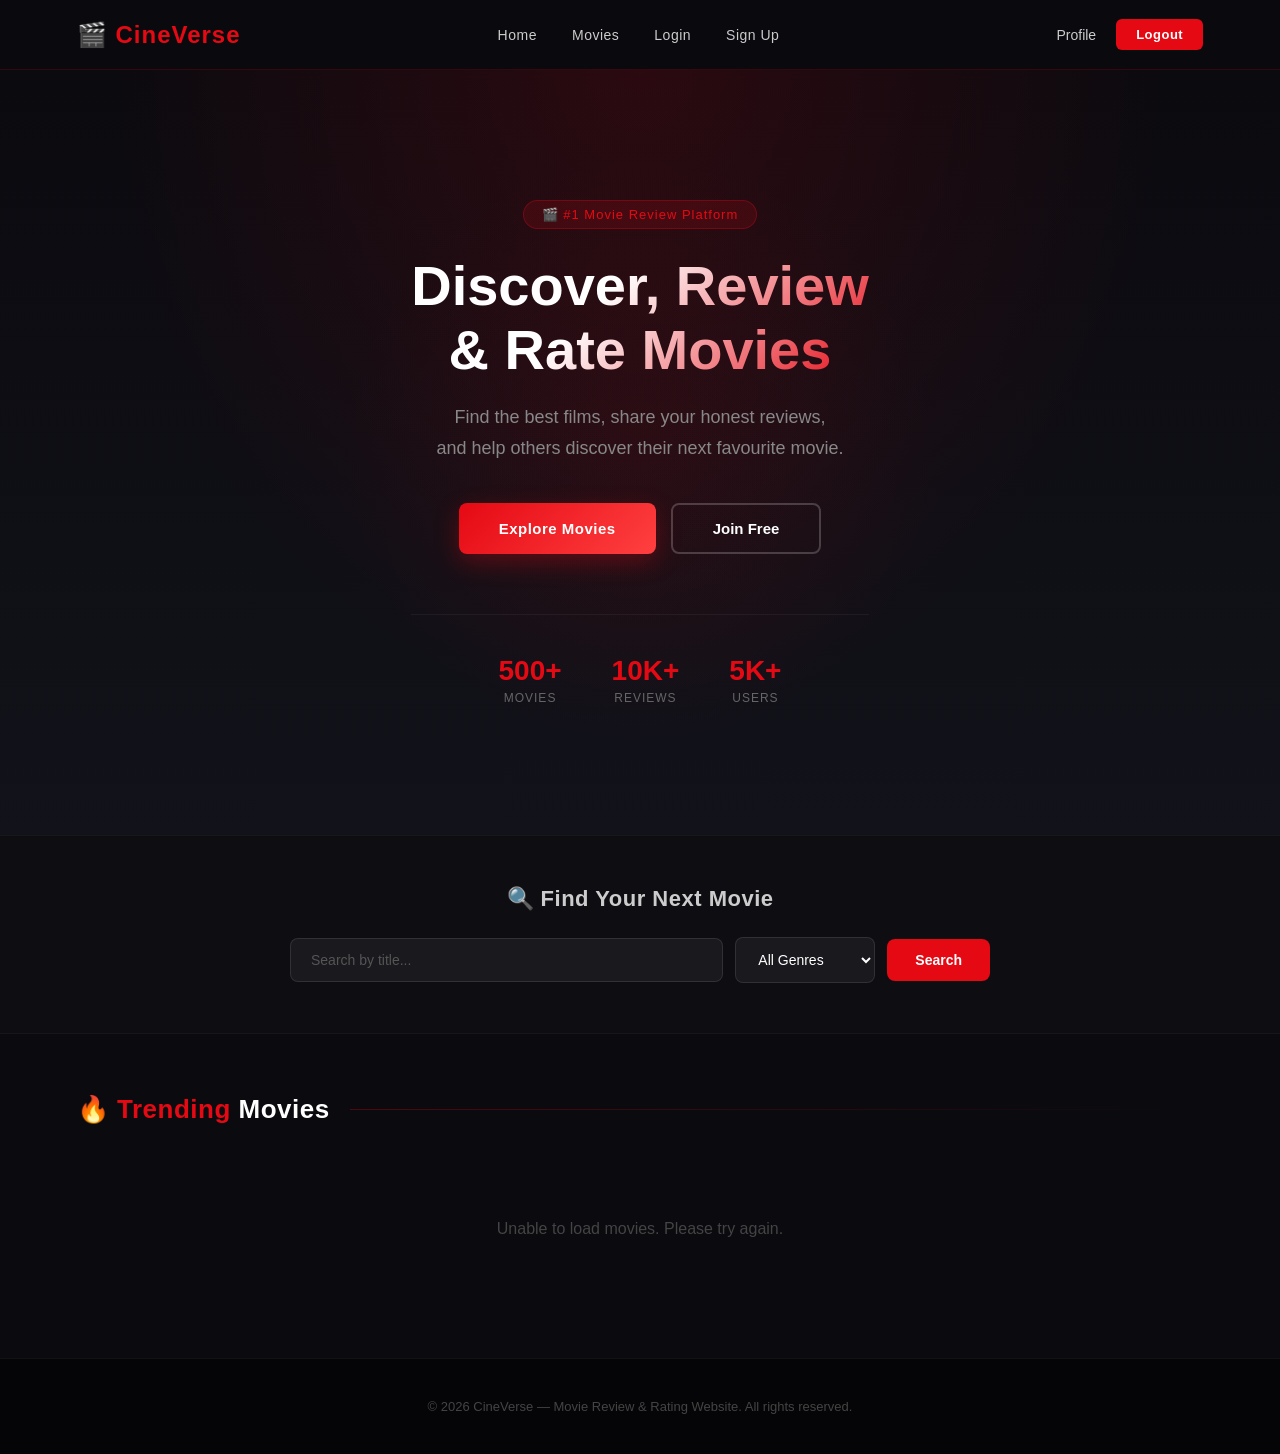
<file: frontend/index.html>
<!DOCTYPE html>
<html lang="en">
<head>
    <meta charset="UTF-8">
    <meta name="viewport" content="width=device-width, initial-scale=1.0">
    <title>CineVerse — Discover, Review & Rate Movies</title>
    <link rel="stylesheet" href="style.css">
</head>
<body>

    <!-- Navbar -->
    <header>
        <nav class="navbar">
            <div class="logo">🎬 CineVerse</div>
            <ul class="nav-links">
                <li><a href="#home">Home</a></li>
                <li><a href="#movies-section">Movies</a></li>
                <li><a href="login.html">Login</a></li>
                <li><a href="signup.html">Sign Up</a></li>
            </ul>
            <div class="nav-right">
                <span id="welcomeUser" class="welcome-text"></span>
                <a href="profile.html" class="nav-profile">Profile</a>
                <button class="logout-btn" onclick="logout()">Logout</button>
            </div>
        </nav>
    </header>

    <!-- Hero -->
    <section class="hero" id="home">
        <div class="hero-content">
            <div class="hero-badge">🎬 #1 Movie Review Platform</div>
            <h1>Discover, Review<br>& Rate Movies</h1>
            <p>Find the best films, share your honest reviews,<br>and help others discover their next favourite movie.</p>
            <div class="hero-buttons">
                <button class="hero-btn" onclick="document.getElementById('movies-section').scrollIntoView({behavior:'smooth'})">Explore Movies</button>
                <button class="hero-btn-outline" onclick="window.location.href='signup.html'">Join Free</button>
            </div>
            <div class="hero-stats">
                <div>
                    <div class="hero-stat-number">500+</div>
                    <div class="hero-stat-label">Movies</div>
                </div>
                <div>
                    <div class="hero-stat-number">10K+</div>
                    <div class="hero-stat-label">Reviews</div>
                </div>
                <div>
                    <div class="hero-stat-number">5K+</div>
                    <div class="hero-stat-label">Users</div>
                </div>
            </div>
        </div>
    </section>

    <!-- Search -->
    <section class="search-section">
        <h2>🔍 Find Your Next Movie</h2>
        <div class="search-controls">
            <input type="text" id="searchInput" placeholder="Search by title...">
            <select id="genreFilter">
                <option value="All">All Genres</option>
                <option value="Action">Action</option>
                <option value="Sci-Fi">Sci-Fi</option>
                <option value="Drama">Drama</option>
                <option value="Comedy">Comedy</option>
                <option value="Horror">Horror</option>
                <option value="Thriller">Thriller</option>
                <option value="Animation">Animation</option>
            </select>
            <button onclick="searchMovies()">Search</button>
        </div>
    </section>

    <!-- Movies -->
    <section class="movies-section" id="movies-section">
        <div class="section-header">
            <h2>🔥 <span>Trending</span> Movies</h2>
            <div class="section-line"></div>
        </div>
        <div class="movie-container" id="movieContainer"></div>
    </section>

    <!-- Footer -->
    <footer>
        <p>© 2026 CineVerse — Movie Review & Rating Website. All rights reserved.</p>
    </footer>

    <script src="js/index.js"></script>

</body>
</html>
</file>
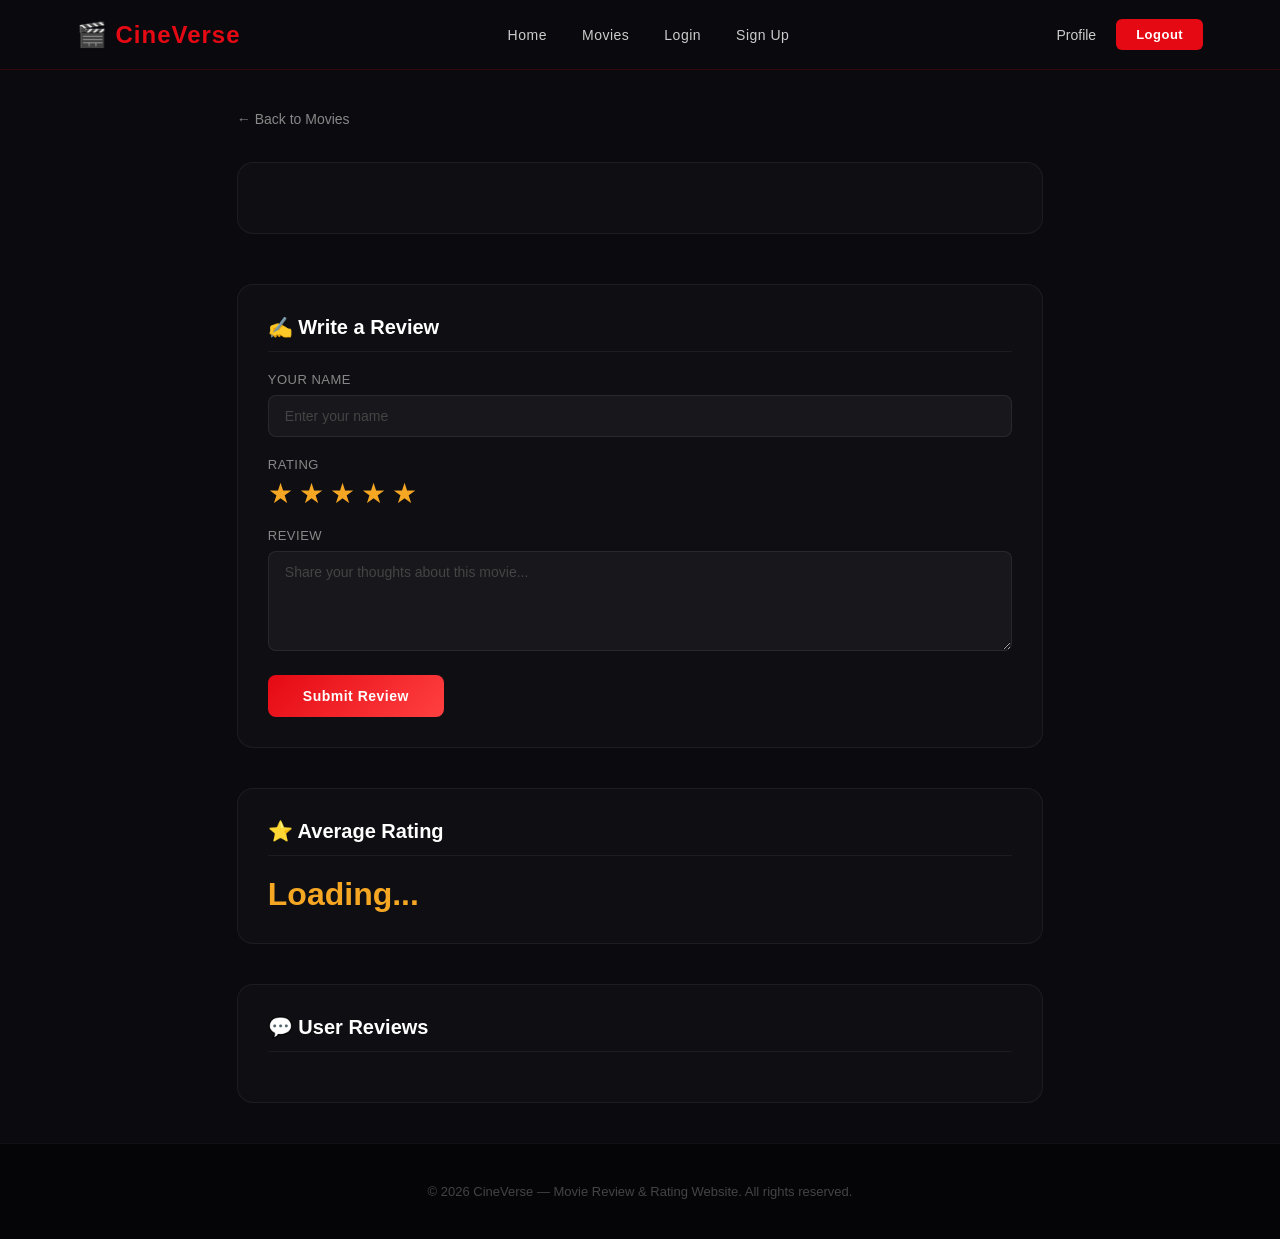
<file: frontend/movie-details.html>
<!DOCTYPE html>
<html lang="en">
<head>
    <meta charset="UTF-8">
    <meta name="viewport" content="width=device-width, initial-scale=1.0">
    <title>Movie Details | CineVerse</title>
    <link rel="stylesheet" href="style.css">
    <link rel="stylesheet" href="moviedetails.css">
</head>
<body>

    <!-- Navbar -->
    <header>
        <nav class="navbar">
            <div class="logo">🎬 CineVerse</div>
            <ul class="nav-links">
                <li><a href="index.html">Home</a></li>
                <li><a href="index.html#movies-section">Movies</a></li>
                <li><a href="login.html">Login</a></li>
                <li><a href="signup.html">Sign Up</a></li>
            </ul>
            <div class="nav-right">
                <a href="profile.html" class="nav-profile">Profile</a>
                <button class="logout-btn" onclick="logout()">Logout</button>
            </div>
        </nav>
    </header>

    <!-- Movie Details -->
    <div class="details-wrapper">

        <!-- Back Button -->
        <a href="index.html" class="back-btn">← Back to Movies</a>

        <!-- Movie Hero -->
        <div id="movieDetails" class="movie-details-hero"></div>

        <!-- Trailer -->
        <div id="trailerSection" class="trailer-section" style="display:none;">
            <h2 class="section-title">🎬 Official Trailer</h2>
            <div class="trailer-wrap">
                <iframe id="trailerFrame" frameborder="0" allowfullscreen></iframe>
            </div>
        </div>

        <!-- Reviews -->
        <div class="reviews-wrapper">

            <!-- Add Review -->
            <div class="review-form-card">
                <h2 class="section-title">✍️ Write a Review</h2>
                <form id="reviewForm">
                    <div class="form-group">
                        <label>Your Name</label>
                        <input type="text" id="userName" placeholder="Enter your name" required>
                    </div>
                    <div class="form-group">
                        <label>Rating</label>
                        <div class="star-rating" id="starRating">
                            <span data-val="1">★</span>
                            <span data-val="2">★</span>
                            <span data-val="3">★</span>
                            <span data-val="4">★</span>
                            <span data-val="5">★</span>
                        </div>
                        <input type="hidden" id="rating" value="5">
                    </div>
                    <div class="form-group">
                        <label>Review</label>
                        <textarea id="reviewText" placeholder="Share your thoughts about this movie..." required></textarea>
                    </div>
                    <button type="submit" class="submit-btn">Submit Review</button>
                </form>
            </div>

            <!-- Average Rating -->
            <div class="rating-summary-card">
                <h2 class="section-title">⭐ Average Rating</h2>
                <div id="averageRating" class="avg-rating-display">Loading...</div>
            </div>

            <!-- Reviews List -->
            <div class="reviews-list-section">
                <h2 class="section-title">💬 User Reviews</h2>
                <div id="reviewsContainer"></div>
            </div>

        </div>
    </div>

    <!-- Footer -->
    <footer>
        <p>© 2026 CineVerse — Movie Review & Rating Website. All rights reserved.</p>
    </footer>

    <script src="js/movie-details.js"></script>
</body>
</html>
</file>
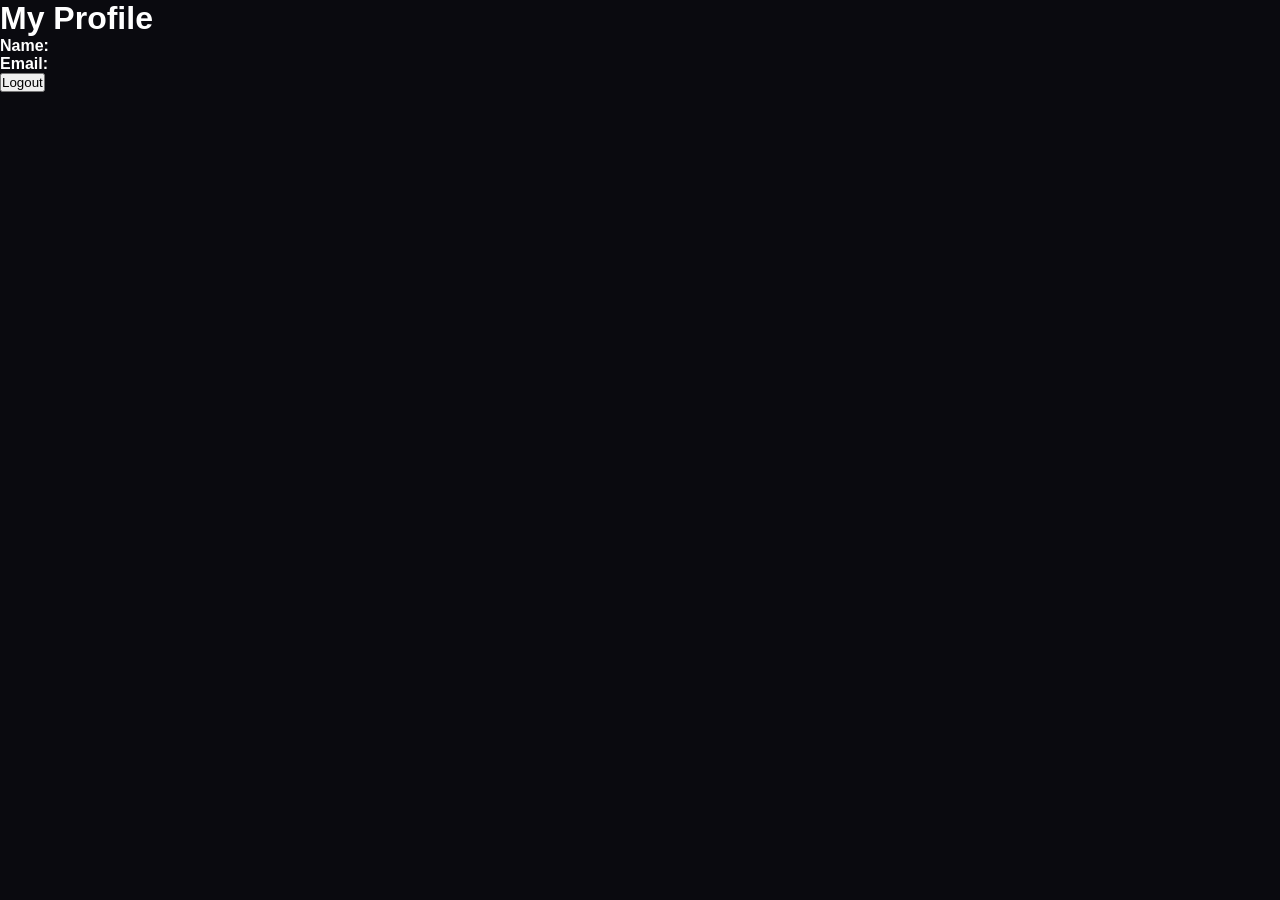
<file: frontend/profile.html>
<!DOCTYPE html>
<html>

<head>
    <title>Profile</title>
    <link rel="stylesheet" href="style.css">
</head>

<body>

    <div class="profile-card">

        <h1>My Profile</h1>

        <p>
            <strong>Name:</strong>
            <span id="profileName"></span>
        </p>

        <p>
            <strong>Email:</strong>
            <span id="profileEmail"></span>
        </p>

        <button onclick="logout()">
            Logout
        </button>

    </div>

    <script src="js/profile.js"></script>

</body>

</html>
</file>
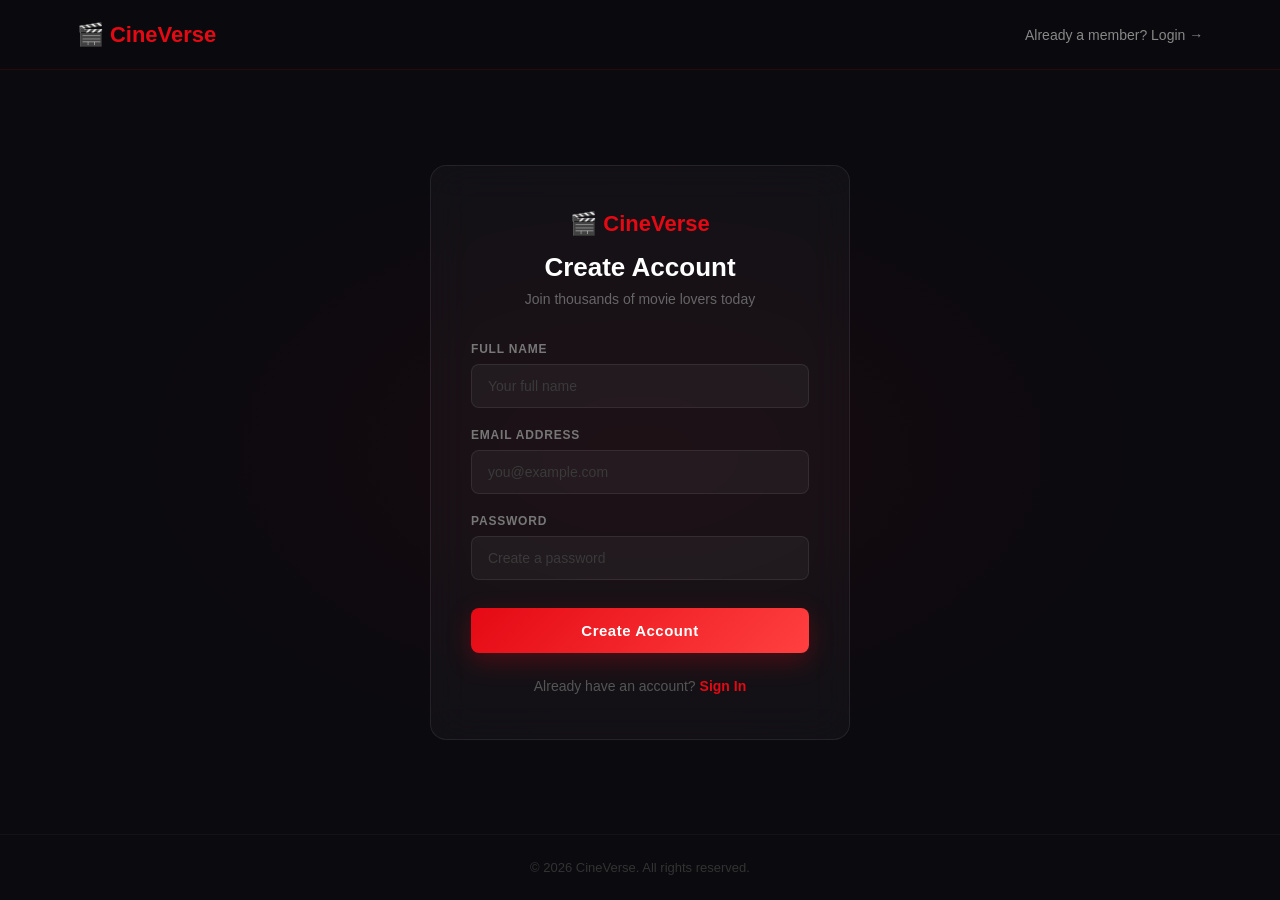
<file: frontend/signup.html>
<!DOCTYPE html>
<html lang="en">
<head>
    <meta charset="UTF-8">
    <meta name="viewport" content="width=device-width, initial-scale=1.0">
    <title>Sign Up | CineVerse</title>
    <link rel="stylesheet" href="signupstyle.css">
</head>
<body>

    <nav class="auth-navbar">
        <a href="index.html" class="auth-nav-logo">🎬 CineVerse</a>
        <a href="login.html" class="auth-nav-link">Already a member? Login →</a>
    </nav>

    <div class="auth-container">
        <div class="auth-card">
            <div class="auth-header">
                <div class="logo-text">🎬 CineVerse</div>
                <h1>Create Account</h1>
                <p>Join thousands of movie lovers today</p>
            </div>

            <form id="signupForm">
                <div class="input-group">
                    <label>Full Name</label>
                    <input type="text" id="name" placeholder="Your full name" required>
                </div>
                <div class="input-group">
                    <label>Email Address</label>
                    <input type="email" id="email" placeholder="you@example.com" required>
                </div>
                <div class="input-group">
                    <label>Password</label>
                    <input type="password" id="password" placeholder="Create a password" required>
                </div>
                <button type="submit" class="auth-btn">Create Account</button>
            </form>

            <div class="auth-footer">
                Already have an account? <a href="login.html">Sign In</a>
            </div>
        </div>
    </div>

    <footer class="auth-page-footer">
        <p>© 2026 CineVerse. All rights reserved.</p>
    </footer>

    <script src="js/signup.js"></script>
</body>
</html>
</file>
<file: frontend/style.css>
/* ===================== RESET ===================== */
*, *::before, *::after { margin: 0; padding: 0; box-sizing: border-box; }
html { scroll-behavior: smooth; }
body { background: #0a0a0f; color: #fff; font-family: 'Segoe UI', Arial, sans-serif; min-height: 100vh; }

/* ===================== NAVBAR ===================== */
.navbar {
    display: flex;
    align-items: center;
    justify-content: space-between;
    padding: 0 6%;
    height: 70px;
    background: rgba(10, 10, 15, 0.95);
    backdrop-filter: blur(20px);
    border-bottom: 1px solid rgba(229, 9, 20, 0.2);
    position: sticky;
    top: 0;
    z-index: 1000;
}
.logo {
    font-size: 24px;
    font-weight: 800;
    color: #e50914;
    letter-spacing: 1px;
    text-decoration: none;
}
.nav-links {
    display: flex;
    list-style: none;
    gap: 35px;
}
.nav-links a {
    text-decoration: none;
    color: #ccc;
    font-size: 14px;
    font-weight: 500;
    letter-spacing: 0.5px;
    transition: color 0.3s;
}
.nav-links a:hover { color: #e50914; }
.nav-right {
    display: flex;
    align-items: center;
    gap: 20px;
}
.welcome-text {
    font-size: 14px;
    color: #aaa;
}
.nav-profile {
    text-decoration: none;
    color: #ccc;
    font-size: 14px;
    font-weight: 500;
    transition: color 0.3s;
}
.nav-profile:hover { color: #e50914; }
.logout-btn {
    padding: 8px 20px;
    background: #e50914;
    color: #fff;
    border: none;
    border-radius: 6px;
    font-size: 13px;
    font-weight: 600;
    cursor: pointer;
    transition: all 0.3s;
    letter-spacing: 0.5px;
}
.logout-btn:hover { background: #c4070f; transform: translateY(-1px); }

/* ===================== HERO ===================== */
.hero {
    min-height: 85vh;
    display: flex;
    align-items: center;
    justify-content: center;
    text-align: center;
    padding: 80px 6%;
    position: relative;
    background: radial-gradient(ellipse at center top, rgba(229,9,20,0.15) 0%, transparent 60%),
                linear-gradient(180deg, #0a0a0f 0%, #12121a 100%);
    overflow: hidden;
}
.hero::before {
    content: '';
    position: absolute;
    width: 600px; height: 600px;
    background: radial-gradient(circle, rgba(229,9,20,0.08) 0%, transparent 70%);
    border-radius: 50%;
    top: 50%; left: 50%;
    transform: translate(-50%, -50%);
    pointer-events: none;
}
.hero-content { position: relative; z-index: 1; max-width: 750px; }
.hero-badge {
    display: inline-block;
    padding: 6px 18px;
    background: rgba(229,9,20,0.15);
    border: 1px solid rgba(229,9,20,0.3);
    border-radius: 20px;
    font-size: 13px;
    color: #e50914;
    margin-bottom: 25px;
    letter-spacing: 1px;
}
.hero-content h1 {
    font-size: 56px;
    font-weight: 800;
    line-height: 1.15;
    margin-bottom: 20px;
    background: linear-gradient(135deg, #fff 40%, #e50914 100%);
    -webkit-background-clip: text;
    -webkit-text-fill-color: transparent;
    background-clip: text;
}
.hero-content p {
    font-size: 18px;
    color: #888;
    margin-bottom: 40px;
    line-height: 1.7;
}
.hero-buttons { display: flex; gap: 15px; justify-content: center; flex-wrap: wrap; }
.hero-btn {
    padding: 15px 40px;
    background: linear-gradient(135deg, #e50914, #ff4040);
    color: #fff;
    border: none;
    border-radius: 8px;
    font-size: 15px;
    font-weight: 700;
    cursor: pointer;
    transition: all 0.3s;
    letter-spacing: 0.5px;
    box-shadow: 0 8px 25px rgba(229,9,20,0.3);
}
.hero-btn:hover { transform: translateY(-3px); box-shadow: 0 15px 35px rgba(229,9,20,0.4); }
.hero-btn-outline {
    padding: 15px 40px;
    background: transparent;
    color: #fff;
    border: 2px solid rgba(255,255,255,0.2);
    border-radius: 8px;
    font-size: 15px;
    font-weight: 600;
    cursor: pointer;
    transition: all 0.3s;
}
.hero-btn-outline:hover { border-color: #e50914; color: #e50914; transform: translateY(-3px); }
.hero-stats {
    display: flex;
    gap: 50px;
    justify-content: center;
    margin-top: 60px;
    padding-top: 40px;
    border-top: 1px solid rgba(255,255,255,0.05);
}
.hero-stat-number { font-size: 28px; font-weight: 800; color: #e50914; }
.hero-stat-label { font-size: 12px; color: #666; margin-top: 4px; letter-spacing: 1px; text-transform: uppercase; }

/* ===================== SEARCH SECTION ===================== */
.search-section {
    padding: 50px 6%;
    background: rgba(255,255,255,0.01);
    border-top: 1px solid rgba(255,255,255,0.04);
    border-bottom: 1px solid rgba(255,255,255,0.04);
}
.search-section h2 {
    text-align: center;
    font-size: 22px;
    font-weight: 600;
    color: #ccc;
    margin-bottom: 25px;
    letter-spacing: 0.5px;
}
.search-controls {
    display: flex;
    gap: 12px;
    max-width: 700px;
    margin: 0 auto;
    align-items: center;
}
.search-controls input {
    flex: 1;
    padding: 13px 20px;
    background: rgba(255,255,255,0.05);
    border: 1px solid rgba(255,255,255,0.1);
    border-radius: 8px;
    color: #fff;
    font-size: 14px;
    transition: all 0.3s;
    outline: none;
}
.search-controls input::placeholder { color: #555; }
.search-controls input:focus {
    border-color: #e50914;
    background: rgba(255,255,255,0.08);
    box-shadow: 0 0 0 3px rgba(229,9,20,0.1);
}
.search-controls select {
    padding: 13px 18px;
    background: rgba(255,255,255,0.05);
    border: 1px solid rgba(255,255,255,0.1);
    border-radius: 8px;
    color: #fff;
    font-size: 14px;
    cursor: pointer;
    outline: none;
    transition: all 0.3s;
    min-width: 140px;
}
.search-controls select:focus { border-color: #e50914; }
.search-controls select option { background: #1a1a2e; }
.search-controls button {
    padding: 13px 28px;
    background: #e50914;
    color: #fff;
    border: none;
    border-radius: 8px;
    font-size: 14px;
    font-weight: 600;
    cursor: pointer;
    transition: all 0.3s;
    white-space: nowrap;
}
.search-controls button:hover { background: #c4070f; }

/* ===================== MOVIES SECTION ===================== */
.movies-section {
    padding: 60px 6%;
}
.section-header {
    display: flex;
    align-items: center;
    justify-content: space-between;
    margin-bottom: 35px;
}
.section-header h2 {
    font-size: 26px;
    font-weight: 700;
    color: #fff;
    letter-spacing: 0.5px;
}
.section-header h2 span { color: #e50914; }
.section-line {
    flex: 1;
    height: 1px;
    background: linear-gradient(90deg, rgba(229,9,20,0.3), transparent);
    margin-left: 20px;
}

/* ===================== MOVIE CARDS ===================== */
.movie-container {
    display: grid;
    grid-template-columns: repeat(auto-fill, minmax(220px, 1fr));
    gap: 25px;
}
.movie-card {
    background: rgba(255,255,255,0.03);
    border: 1px solid rgba(255,255,255,0.06);
    border-radius: 12px;
    overflow: hidden;
    transition: all 0.35s cubic-bezier(0.25, 0.46, 0.45, 0.94);
    cursor: pointer;
    position: relative;
}
.movie-card:hover {
    transform: translateY(-10px);
    border-color: rgba(229,9,20,0.4);
    box-shadow: 0 20px 50px rgba(0,0,0,0.5), 0 0 0 1px rgba(229,9,20,0.2);
}
.movie-card-img-wrap { position: relative; overflow: hidden; height: 310px; }
.movie-card img {
    width: 100%;
    height: 100%;
    object-fit: cover;
    transition: transform 0.5s ease;
    display: block;
}
.movie-card:hover img { transform: scale(1.06); }
.card-btn {
    width: 100%;
    margin-top: 12px;
    padding: 10px;
    background: linear-gradient(135deg, #e50914, #ff4040);
    color: #fff;
    border: none;
    border-radius: 7px;
    font-size: 13px;
    font-weight: 700;
    cursor: pointer;
    transition: all 0.3s;
    letter-spacing: 0.5px;
}
.card-btn:hover { background: #c4070f; transform: translateY(-1px); }
.movie-card-body { padding: 16px; }
.movie-card-body h3 {
    font-size: 15px;
    font-weight: 700;
    color: #fff;
    margin-bottom: 8px;
    line-height: 1.3;
    white-space: nowrap;
    overflow: hidden;
    text-overflow: ellipsis;
}
.movie-card-meta { display: flex; align-items: center; gap: 10px; }
.movie-genre {
    font-size: 11px;
    color: #e50914;
    font-weight: 600;
    text-transform: uppercase;
    letter-spacing: 0.5px;
    background: rgba(229,9,20,0.1);
    padding: 3px 10px;
    border-radius: 20px;
    border: 1px solid rgba(229,9,20,0.2);
}
.movie-year { font-size: 12px; color: #555; font-weight: 500; }

/* ===================== FOOTER ===================== */
footer {
    padding: 40px 6%;
    background: rgba(0,0,0,0.5);
    border-top: 1px solid rgba(255,255,255,0.05);
    text-align: center;
}
footer p { color: #444; font-size: 13px; }

/* ===================== EMPTY STATE ===================== */
.empty-state {
    grid-column: 1 / -1;
    text-align: center;
    padding: 60px 20px;
    color: #444;
}
.empty-state svg { margin-bottom: 15px; opacity: 0.3; }
.empty-state p { font-size: 16px; }

/* ===================== RESPONSIVE ===================== */
@media (max-width: 900px) {
    .hero-content h1 { font-size: 40px; }
    .hero-stats { gap: 30px; }
    .navbar { padding: 0 4%; }
    .movies-section { padding: 40px 4%; }
}
@media (max-width: 768px) {
    .nav-links { display: none; }
    .hero-content h1 { font-size: 30px; }
    .hero { min-height: 70vh; }
    .movie-container { grid-template-columns: repeat(auto-fill, minmax(160px, 1fr)); gap: 15px; }
    .movie-card-img-wrap { height: 240px; }
    .search-controls { flex-direction: column; }
    .hero-stats { gap: 20px; flex-wrap: wrap; }
}
</file>
<file: frontend/moviedetails.css>
/* ===================== MOVIE DETAILS PAGE ===================== */
.details-wrapper {
    max-width: 960px;
    margin: 0 auto;
    padding: 40px 6%;
}
.back-btn {
    display: inline-flex;
    align-items: center;
    gap: 6px;
    color: #888;
    text-decoration: none;
    font-size: 14px;
    margin-bottom: 35px;
    transition: color 0.3s;
}
.back-btn:hover { color: #e50914; }

/* Movie Details Hero */
.movie-details-hero {
    display: grid;
    grid-template-columns: 280px 1fr;
    gap: 40px;
    margin-bottom: 50px;
    background: rgba(255,255,255,0.02);
    border: 1px solid rgba(255,255,255,0.06);
    border-radius: 16px;
    padding: 35px;
}
.movie-details-hero img {
    width: 100%;
    border-radius: 12px;
    object-fit: cover;
    box-shadow: 0 20px 50px rgba(0,0,0,0.5);
}
.movie-details-info { display: flex; flex-direction: column; gap: 15px; }
.movie-details-info h1 {
    font-size: 36px;
    font-weight: 800;
    color: #fff;
    line-height: 1.2;
}
.movie-tags { display: flex; gap: 10px; flex-wrap: wrap; }
.movie-tag {
    padding: 5px 14px;
    border-radius: 20px;
    font-size: 12px;
    font-weight: 600;
    letter-spacing: 0.5px;
}
.tag-genre { background: rgba(229,9,20,0.15); color: #e50914; border: 1px solid rgba(229,9,20,0.3); }
.tag-year { background: rgba(255,255,255,0.05); color: #888; border: 1px solid rgba(255,255,255,0.1); }
.movie-description { font-size: 15px; color: #999; line-height: 1.7; }

/* Section Title */
.section-title {
    font-size: 20px;
    font-weight: 700;
    color: #fff;
    margin-bottom: 20px;
    padding-bottom: 12px;
    border-bottom: 1px solid rgba(255,255,255,0.06);
}

/* Trailer */
.trailer-section { margin-bottom: 50px; }
.trailer-wrap {
    border-radius: 12px;
    overflow: hidden;
    border: 1px solid rgba(255,255,255,0.08);
    background: #000;
}
.trailer-wrap iframe { width: 100%; height: 450px; display: block; }

/* Reviews Wrapper */
.reviews-wrapper { display: flex; flex-direction: column; gap: 40px; }

/* Review Form Card */
.review-form-card {
    background: rgba(255,255,255,0.02);
    border: 1px solid rgba(255,255,255,0.06);
    border-radius: 16px;
    padding: 30px;
}
.form-group { margin-bottom: 20px; }
.form-group label { display: block; font-size: 13px; color: #888; margin-bottom: 8px; font-weight: 500; letter-spacing: 0.5px; text-transform: uppercase; }
.form-group input, .form-group textarea {
    width: 100%;
    padding: 12px 16px;
    background: rgba(255,255,255,0.04);
    border: 1px solid rgba(255,255,255,0.08);
    border-radius: 8px;
    color: #fff;
    font-size: 14px;
    outline: none;
    transition: all 0.3s;
    font-family: inherit;
}
.form-group input::placeholder, .form-group textarea::placeholder { color: #444; }
.form-group input:focus, .form-group textarea:focus {
    border-color: #e50914;
    background: rgba(255,255,255,0.06);
    box-shadow: 0 0 0 3px rgba(229,9,20,0.08);
}
.form-group textarea { min-height: 100px; resize: vertical; }

/* Star Rating */
.star-rating { display: flex; gap: 6px; }
.star-rating span {
    font-size: 28px;
    color: #333;
    cursor: pointer;
    transition: all 0.2s;
    line-height: 1;
}
.star-rating span.active { color: #f5a623; }
.star-rating span:hover { transform: scale(1.2); color: #f5a623; }

.submit-btn {
    padding: 13px 35px;
    background: linear-gradient(135deg, #e50914, #ff4040);
    color: #fff;
    border: none;
    border-radius: 8px;
    font-size: 14px;
    font-weight: 700;
    cursor: pointer;
    transition: all 0.3s;
    letter-spacing: 0.5px;
}
.submit-btn:hover { transform: translateY(-2px); box-shadow: 0 8px 20px rgba(229,9,20,0.3); }

/* Rating Summary */
.rating-summary-card {
    background: rgba(255,255,255,0.02);
    border: 1px solid rgba(255,255,255,0.06);
    border-radius: 16px;
    padding: 30px;
}
.avg-rating-display {
    font-size: 32px;
    font-weight: 800;
    color: #f5a623;
}

/* Reviews List */
.reviews-list-section {
    background: rgba(255,255,255,0.02);
    border: 1px solid rgba(255,255,255,0.06);
    border-radius: 16px;
    padding: 30px;
}
.review-card {
    padding: 20px 0;
    border-bottom: 1px solid rgba(255,255,255,0.04);
}
.review-card:last-child { border-bottom: none; padding-bottom: 0; }
.review-card-header { display: flex; align-items: center; justify-content: space-between; margin-bottom: 10px; }
.review-card-name { font-size: 15px; font-weight: 700; color: #fff; }
.review-card-rating { color: #f5a623; font-size: 13px; font-weight: 600; }
.review-card-text { font-size: 14px; color: #888; line-height: 1.6; font-style: italic; }
.no-reviews { color: #444; font-size: 14px; text-align: center; padding: 30px; }

/* Responsive */
@media (max-width: 768px) {
    .movie-details-hero { grid-template-columns: 1fr; }
    .movie-details-hero img { max-width: 250px; margin: 0 auto; display: block; }
    .movie-details-info h1 { font-size: 26px; }
    .trailer-wrap iframe { height: 250px; }
}
/* ===================== MOVIE DETAILS PAGE ===================== */
.details-wrapper {
    max-width: 960px;
    margin: 0 auto;
    padding: 40px 6%;
}
.back-btn {
    display: inline-flex;
    align-items: center;
    gap: 6px;
    color: #888;
    text-decoration: none;
    font-size: 14px;
    margin-bottom: 35px;
    transition: color 0.3s;
}
.back-btn:hover { color: #e50914; }

/* Movie Details Hero */
.movie-details-hero {
    display: grid;
    grid-template-columns: 280px 1fr;
    gap: 40px;
    margin-bottom: 50px;
    background: rgba(255,255,255,0.02);
    border: 1px solid rgba(255,255,255,0.06);
    border-radius: 16px;
    padding: 35px;
}
.movie-details-hero img {
    width: 100%;
    border-radius: 12px;
    object-fit: cover;
    box-shadow: 0 20px 50px rgba(0,0,0,0.5);
}
.movie-details-info { display: flex; flex-direction: column; gap: 15px; }
.movie-details-info h1 {
    font-size: 36px;
    font-weight: 800;
    color: #fff;
    line-height: 1.2;
}
.movie-tags { display: flex; gap: 10px; flex-wrap: wrap; }
.movie-tag {
    padding: 5px 14px;
    border-radius: 20px;
    font-size: 12px;
    font-weight: 600;
    letter-spacing: 0.5px;
}
.tag-genre { background: rgba(229,9,20,0.15); color: #e50914; border: 1px solid rgba(229,9,20,0.3); }
.tag-year { background: rgba(255,255,255,0.05); color: #888; border: 1px solid rgba(255,255,255,0.1); }
.movie-description { font-size: 15px; color: #999; line-height: 1.7; }

/* Section Title */
.section-title {
    font-size: 20px;
    font-weight: 700;
    color: #fff;
    margin-bottom: 20px;
    padding-bottom: 12px;
    border-bottom: 1px solid rgba(255,255,255,0.06);
}

/* Trailer */
.trailer-section { margin-bottom: 50px; }
.trailer-wrap {
    border-radius: 12px;
    overflow: hidden;
    border: 1px solid rgba(255,255,255,0.08);
    background: #000;
}
.trailer-wrap iframe { width: 100%; height: 450px; display: block; }

/* Reviews Wrapper */
.reviews-wrapper { display: flex; flex-direction: column; gap: 40px; }

/* Review Form Card */
.review-form-card {
    background: rgba(255,255,255,0.02);
    border: 1px solid rgba(255,255,255,0.06);
    border-radius: 16px;
    padding: 30px;
}
.form-group { margin-bottom: 20px; }
.form-group label { display: block; font-size: 13px; color: #888; margin-bottom: 8px; font-weight: 500; letter-spacing: 0.5px; text-transform: uppercase; }
.form-group input, .form-group textarea {
    width: 100%;
    padding: 12px 16px;
    background: rgba(255,255,255,0.04);
    border: 1px solid rgba(255,255,255,0.08);
    border-radius: 8px;
    color: #fff;
    font-size: 14px;
    outline: none;
    transition: all 0.3s;
    font-family: inherit;
}
.form-group input::placeholder, .form-group textarea::placeholder { color: #444; }
.form-group input:focus, .form-group textarea:focus {
    border-color: #e50914;
    background: rgba(255,255,255,0.06);
    box-shadow: 0 0 0 3px rgba(229,9,20,0.08);
}
.form-group textarea { min-height: 100px; resize: vertical; }

/* Star Rating */
.star-rating { display: flex; gap: 6px; }
.star-rating span {
    font-size: 28px;
    color: #333;
    cursor: pointer;
    transition: all 0.2s;
    line-height: 1;
}
.star-rating span.active { color: #f5a623; }
.star-rating span:hover { transform: scale(1.2); color: #f5a623; }

.submit-btn {
    padding: 13px 35px;
    background: linear-gradient(135deg, #e50914, #ff4040);
    color: #fff;
    border: none;
    border-radius: 8px;
    font-size: 14px;
    font-weight: 700;
    cursor: pointer;
    transition: all 0.3s;
    letter-spacing: 0.5px;
}
.submit-btn:hover { transform: translateY(-2px); box-shadow: 0 8px 20px rgba(229,9,20,0.3); }

/* Rating Summary */
.rating-summary-card {
    background: rgba(255,255,255,0.02);
    border: 1px solid rgba(255,255,255,0.06);
    border-radius: 16px;
    padding: 30px;
}
.avg-rating-display {
    font-size: 32px;
    font-weight: 800;
    color: #f5a623;
}

/* Reviews List */
.reviews-list-section {
    background: rgba(255,255,255,0.02);
    border: 1px solid rgba(255,255,255,0.06);
    border-radius: 16px;
    padding: 30px;
}
.review-card {
    padding: 20px 0;
    border-bottom: 1px solid rgba(255,255,255,0.04);
}
.review-card:last-child { border-bottom: none; padding-bottom: 0; }
.review-card-header { display: flex; align-items: center; justify-content: space-between; margin-bottom: 10px; }
.review-card-name { font-size: 15px; font-weight: 700; color: #fff; }
.review-card-rating { color: #f5a623; font-size: 13px; font-weight: 600; }
.review-card-text { font-size: 14px; color: #888; line-height: 1.6; font-style: italic; }
.no-reviews { color: #444; font-size: 14px; text-align: center; padding: 30px; }

/* Responsive */
@media (max-width: 768px) {
    .movie-details-hero { grid-template-columns: 1fr; }
    .movie-details-hero img { max-width: 250px; margin: 0 auto; display: block; }
    .movie-details-info h1 { font-size: 26px; }
    .trailer-wrap iframe { height: 250px; }
}
</file>
<file: frontend/signupstyle.css>
/* ===================== AUTH PAGES ===================== */
*, *::before, *::after { margin: 0; padding: 0; box-sizing: border-box; }
body {
    min-height: 100vh;
    background: #0a0a0f;
    display: flex;
    flex-direction: column;
    font-family: 'Segoe UI', Arial, sans-serif;
    color: #fff;
}

/* Navbar */
.auth-navbar {
    display: flex;
    align-items: center;
    justify-content: space-between;
    padding: 0 6%;
    height: 70px;
    background: rgba(10,10,15,0.95);
    border-bottom: 1px solid rgba(229,9,20,0.15);
    backdrop-filter: blur(20px);
}
.auth-nav-logo {
    font-size: 22px;
    font-weight: 800;
    color: #e50914;
    text-decoration: none;
}
.auth-nav-link {
    color: #888;
    text-decoration: none;
    font-size: 14px;
    transition: color 0.3s;
}
.auth-nav-link:hover { color: #e50914; }

/* Auth Container */
.auth-container {
    flex: 1;
    display: flex;
    align-items: center;
    justify-content: center;
    padding: 60px 20px;
    background: radial-gradient(ellipse at center, rgba(229,9,20,0.06) 0%, transparent 60%);
}
.auth-card {
    width: 100%;
    max-width: 420px;
    background: rgba(255,255,255,0.03);
    border: 1px solid rgba(255,255,255,0.08);
    border-radius: 16px;
    padding: 45px 40px;
    backdrop-filter: blur(20px);
}
.auth-header { text-align: center; margin-bottom: 35px; }
.auth-header .logo-text {
    font-size: 22px;
    font-weight: 800;
    color: #e50914;
    margin-bottom: 15px;
}
.auth-header h1 {
    font-size: 26px;
    font-weight: 700;
    color: #fff;
    margin-bottom: 8px;
}
.auth-header p { font-size: 14px; color: #666; }

.input-group { margin-bottom: 20px; }
.input-group label {
    display: block;
    font-size: 12px;
    font-weight: 600;
    color: #777;
    text-transform: uppercase;
    letter-spacing: 0.8px;
    margin-bottom: 8px;
}
.input-group input {
    width: 100%;
    padding: 13px 16px;
    background: rgba(255,255,255,0.04);
    border: 1px solid rgba(255,255,255,0.08);
    border-radius: 8px;
    color: #fff;
    font-size: 14px;
    outline: none;
    transition: all 0.3s;
    font-family: inherit;
}
.input-group input::placeholder { color: #3a3a3a; }
.input-group input:focus {
    border-color: #e50914;
    background: rgba(255,255,255,0.06);
    box-shadow: 0 0 0 3px rgba(229,9,20,0.08);
}

.auth-btn {
    width: 100%;
    padding: 14px;
    background: linear-gradient(135deg, #e50914, #ff4040);
    color: #fff;
    border: none;
    border-radius: 8px;
    font-size: 15px;
    font-weight: 700;
    cursor: pointer;
    transition: all 0.3s;
    letter-spacing: 0.5px;
    margin-top: 8px;
    box-shadow: 0 8px 25px rgba(229,9,20,0.25);
}
.auth-btn:hover { transform: translateY(-2px); box-shadow: 0 12px 35px rgba(229,9,20,0.4); }
.auth-btn:active { transform: translateY(0); }

.auth-footer {
    text-align: center;
    margin-top: 25px;
    font-size: 14px;
    color: #555;
}
.auth-footer a { color: #e50914; text-decoration: none; font-weight: 600; }
.auth-footer a:hover { text-decoration: underline; }

.auth-divider {
    display: flex;
    align-items: center;
    gap: 12px;
    margin: 25px 0;
}
.auth-divider::before, .auth-divider::after {
    content: '';
    flex: 1;
    height: 1px;
    background: rgba(255,255,255,0.06);
}
.auth-divider span { font-size: 12px; color: #444; }

/* Page Footer */
.auth-page-footer {
    text-align: center;
    padding: 25px;
    border-top: 1px solid rgba(255,255,255,0.04);
}
.auth-page-footer p { color: #333; font-size: 13px; }

@media (max-width: 480px) {
    .auth-card { padding: 30px 25px; }
    .auth-header h1 { font-size: 22px; }
}
</file>
